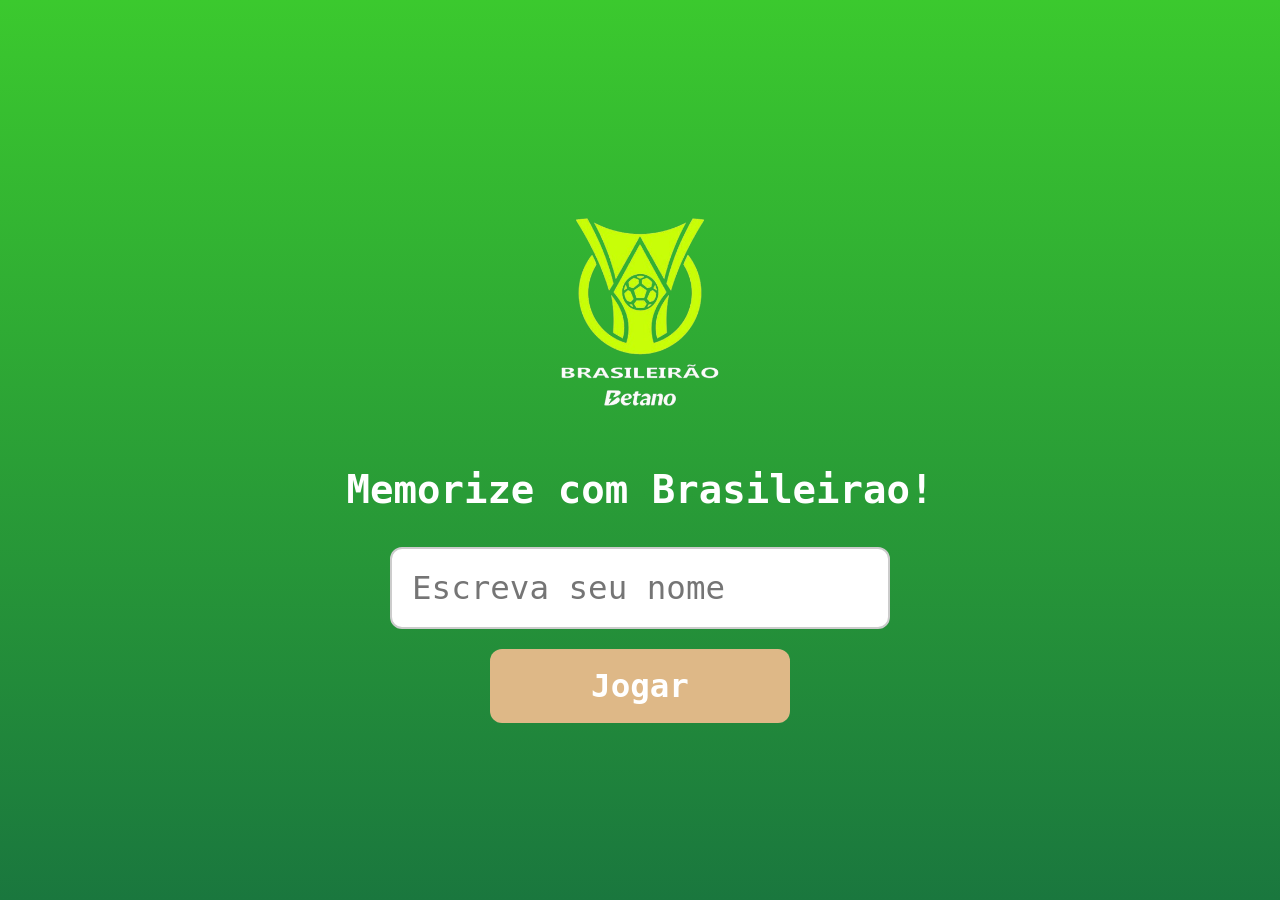
<file: index.html>
<!DOCTYPE html>
<html lang="pt-br">
<head>
    <meta charset="UTF-8">
    <meta name="viewport" content="width=device-width, initial-scale=1.0">

    <link rel="stylesheet" href="./css/reset.css">
    <link rel="stylesheet" href="./css/login.css">

    <script defer src="../js/login.js"></script>
    

    <title>Jogo da memoria - login</title>
</head>
<body>
    <form class="login_form">
        <div class="login_header">
            <img src="./assets/Brasileirao-removebg-preview.png" id="senac">
            <h2>Memorize com Brasileirao!</h2>
        </div>

        <input type="text" placeholder="Escreva seu nome" class="login_input">
        <button type="submit" class="login_button">Jogar</button>
    </form>

    <script src="./js/login.js"></script>
</body>
</html>
</file>
<file: css/login.css>
body {
    margin: 0;
    padding: 0;
    background-color: white;
    font-family: sans-serif;
    background: linear-gradient(#3bc92e , rgb(26, 119, 62));
}

.login_form {
    display: flex;
    flex-direction: column;
    align-items: center;
    justify-content: center;
    height: 100vh;
    padding: 20px;
    box-sizing: border-box;
}

.login_header {
    display: flex;
    flex-direction: column;
    align-items: center;
    justify-content: center;
    margin-bottom: 35px;
    text-align: center;
}
.login_header h2 {
    color: white;
    font-size: 3em;
}

.login_header img {
    width: 30vh;
    height: auto;
    margin-bottom: 20px;
}

.login_header h1 {
    color: black;
    font-size: 5em; 
    margin: 0;
    font-weight: bold;
}

.login_input {
    border: 2px solid #ccc;
    border-radius: 12px;
    color: #333;
    margin-bottom: 20px;
    font-size: 2.5em; 
    max-width: 500px; 
    min-width: 500px;
    padding: 20px;  
    width: 100%;
    outline: none;
    transition: border-color 0.3s ease;
    box-sizing: border-box;
}

.login_button {
    background-color: burlywood;
    padding: 18px;
    border: none;
    border-radius: 12px;
    color: white;
    font-size: 2.5em;
    font-weight: bold;
    max-width: 300px;
    min-width: 250px;
    width: 50%;
    cursor: pointer;
    transition: all 0.3s ease;
}

.login_button:not(:disabled):hover {
    background-color: #c9a074;
    transform: scale(1.02);
}

.login_button:disabled {
    background-color: #cccccc;
    color: #666666;
    cursor: not-allowed;
    transform: none;
}
</file>
